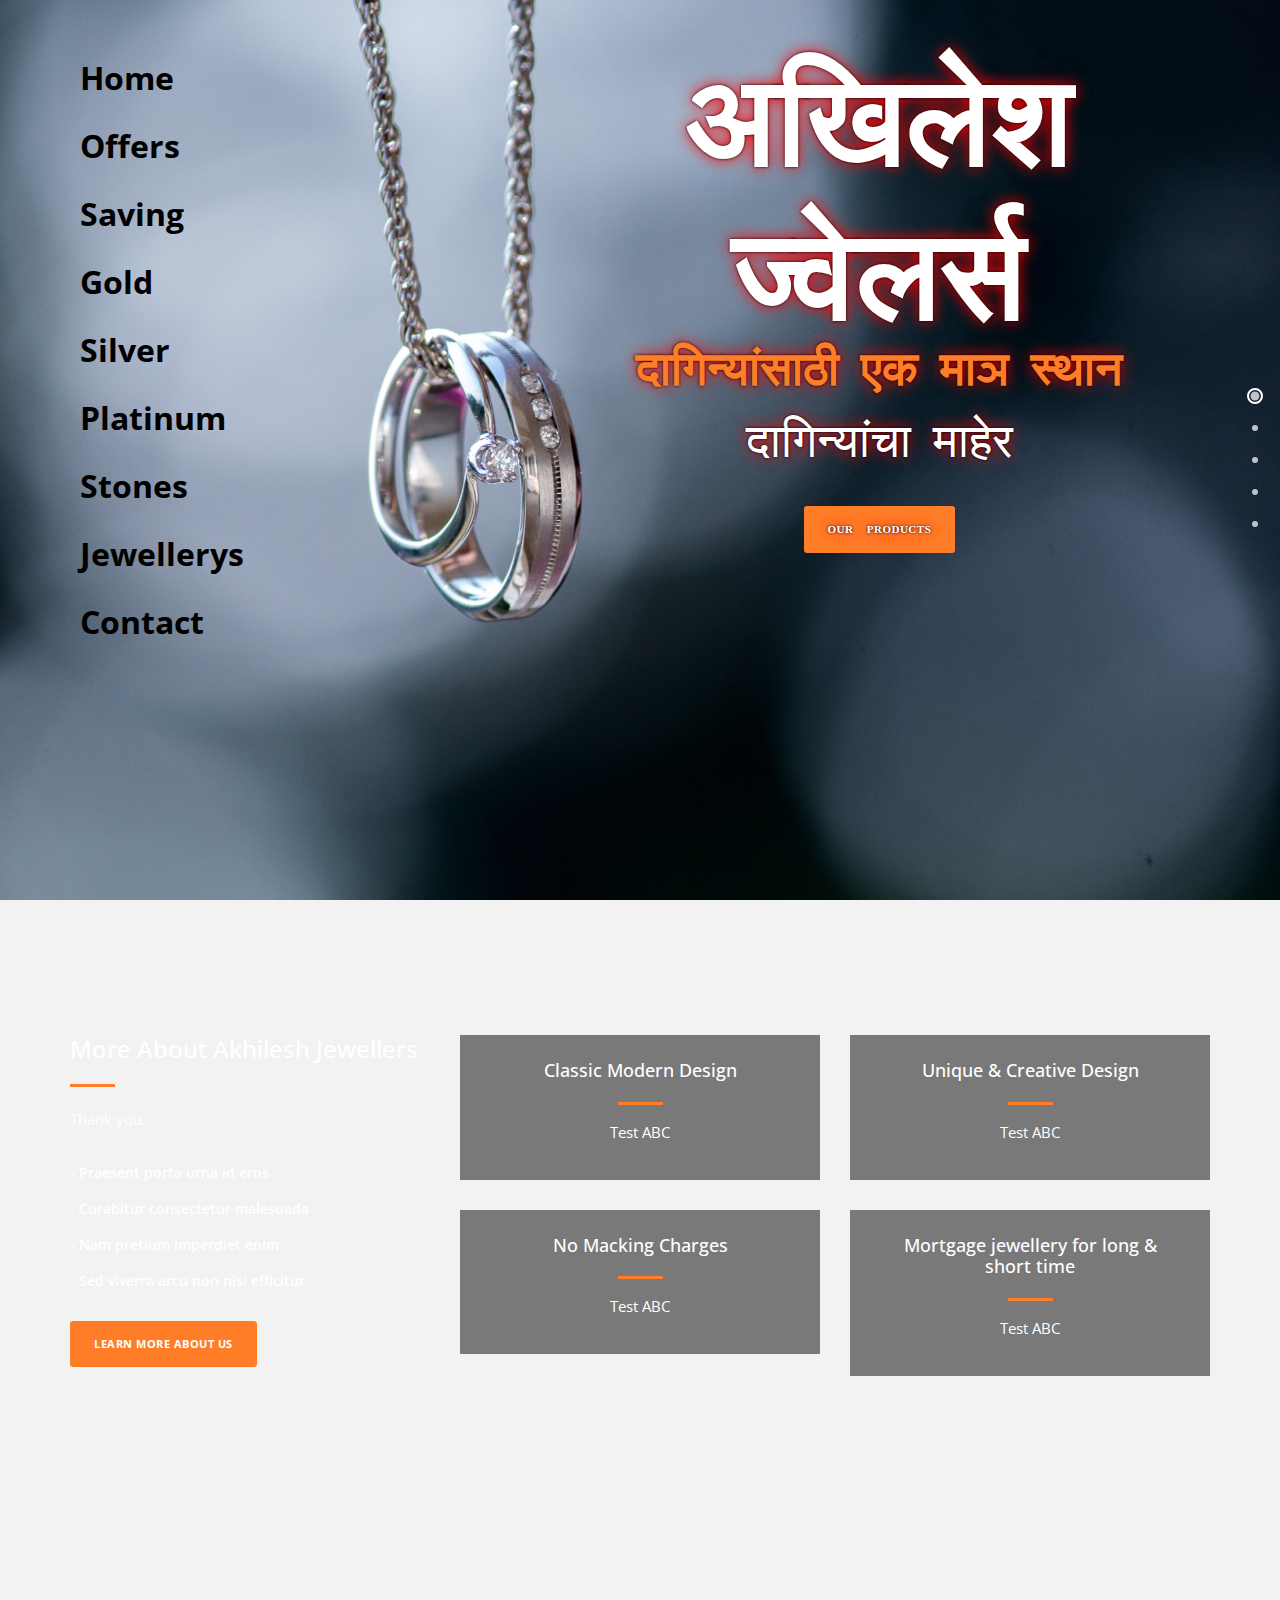
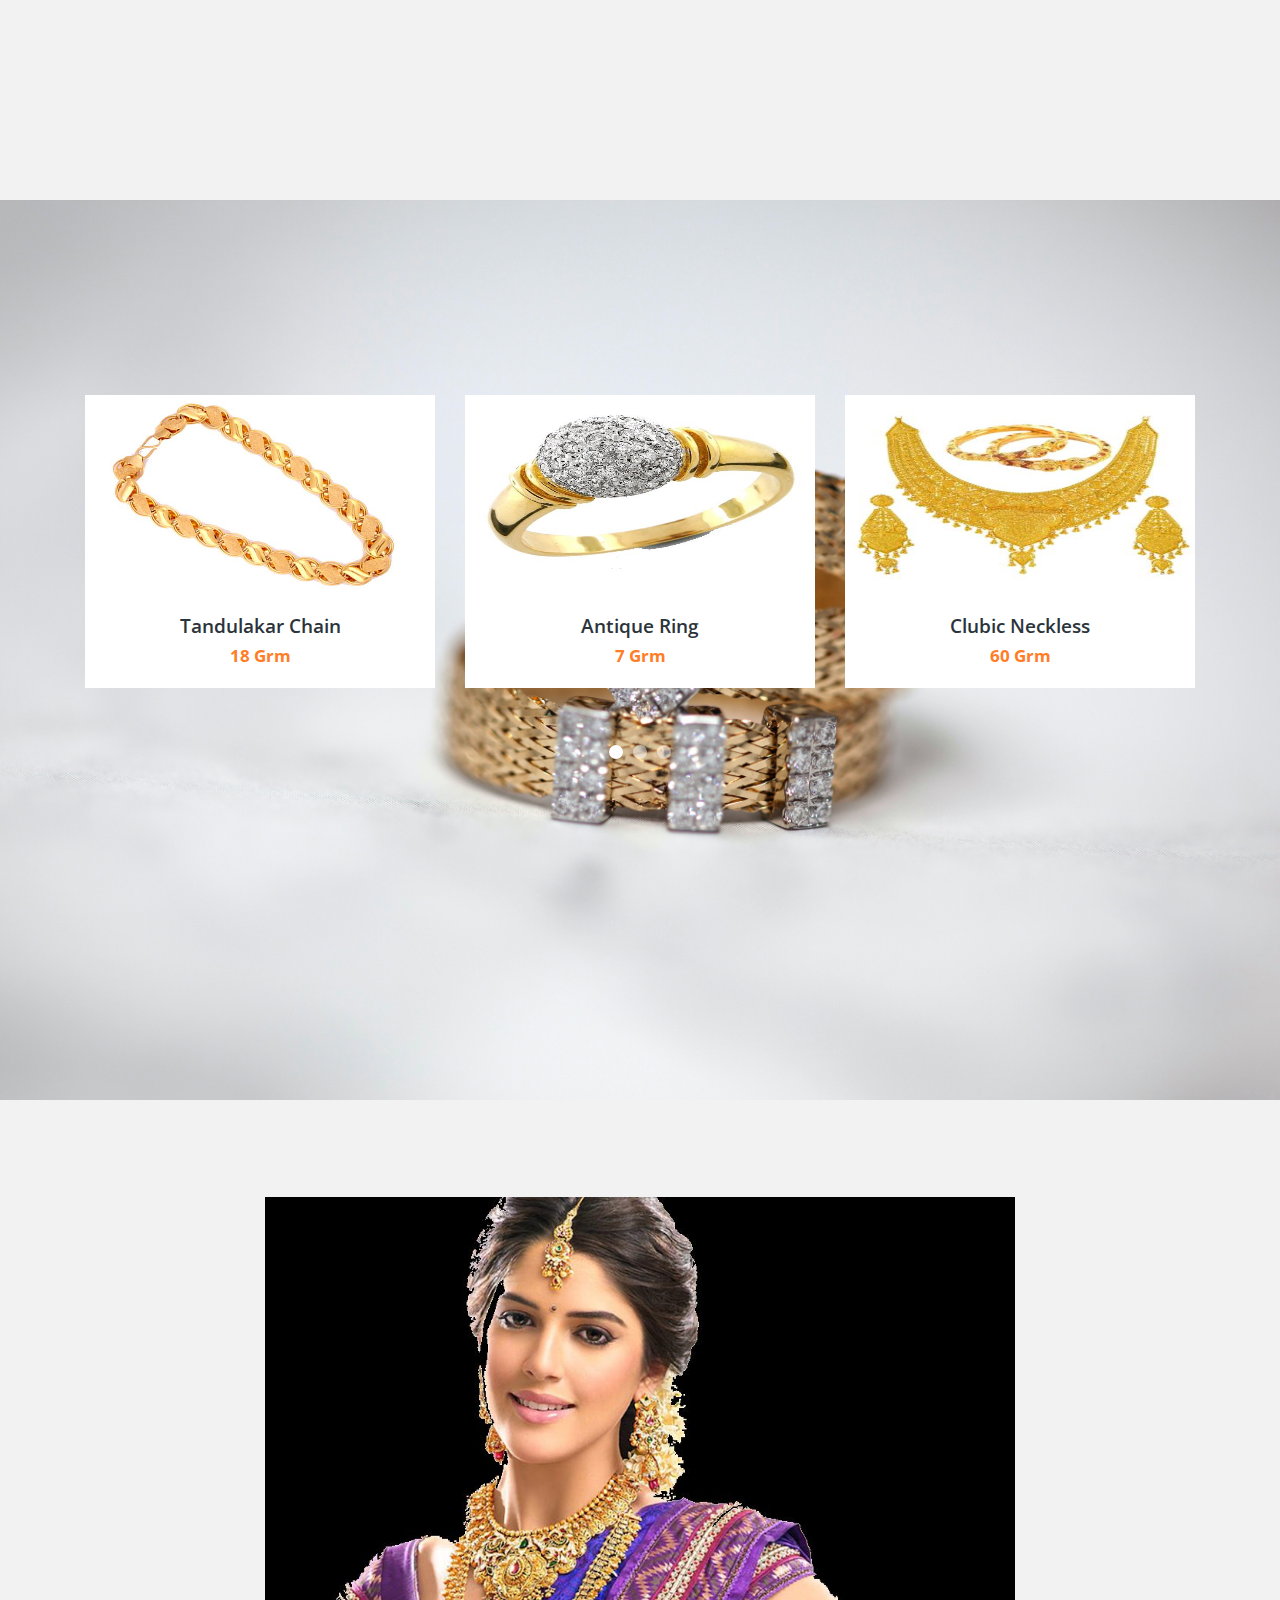
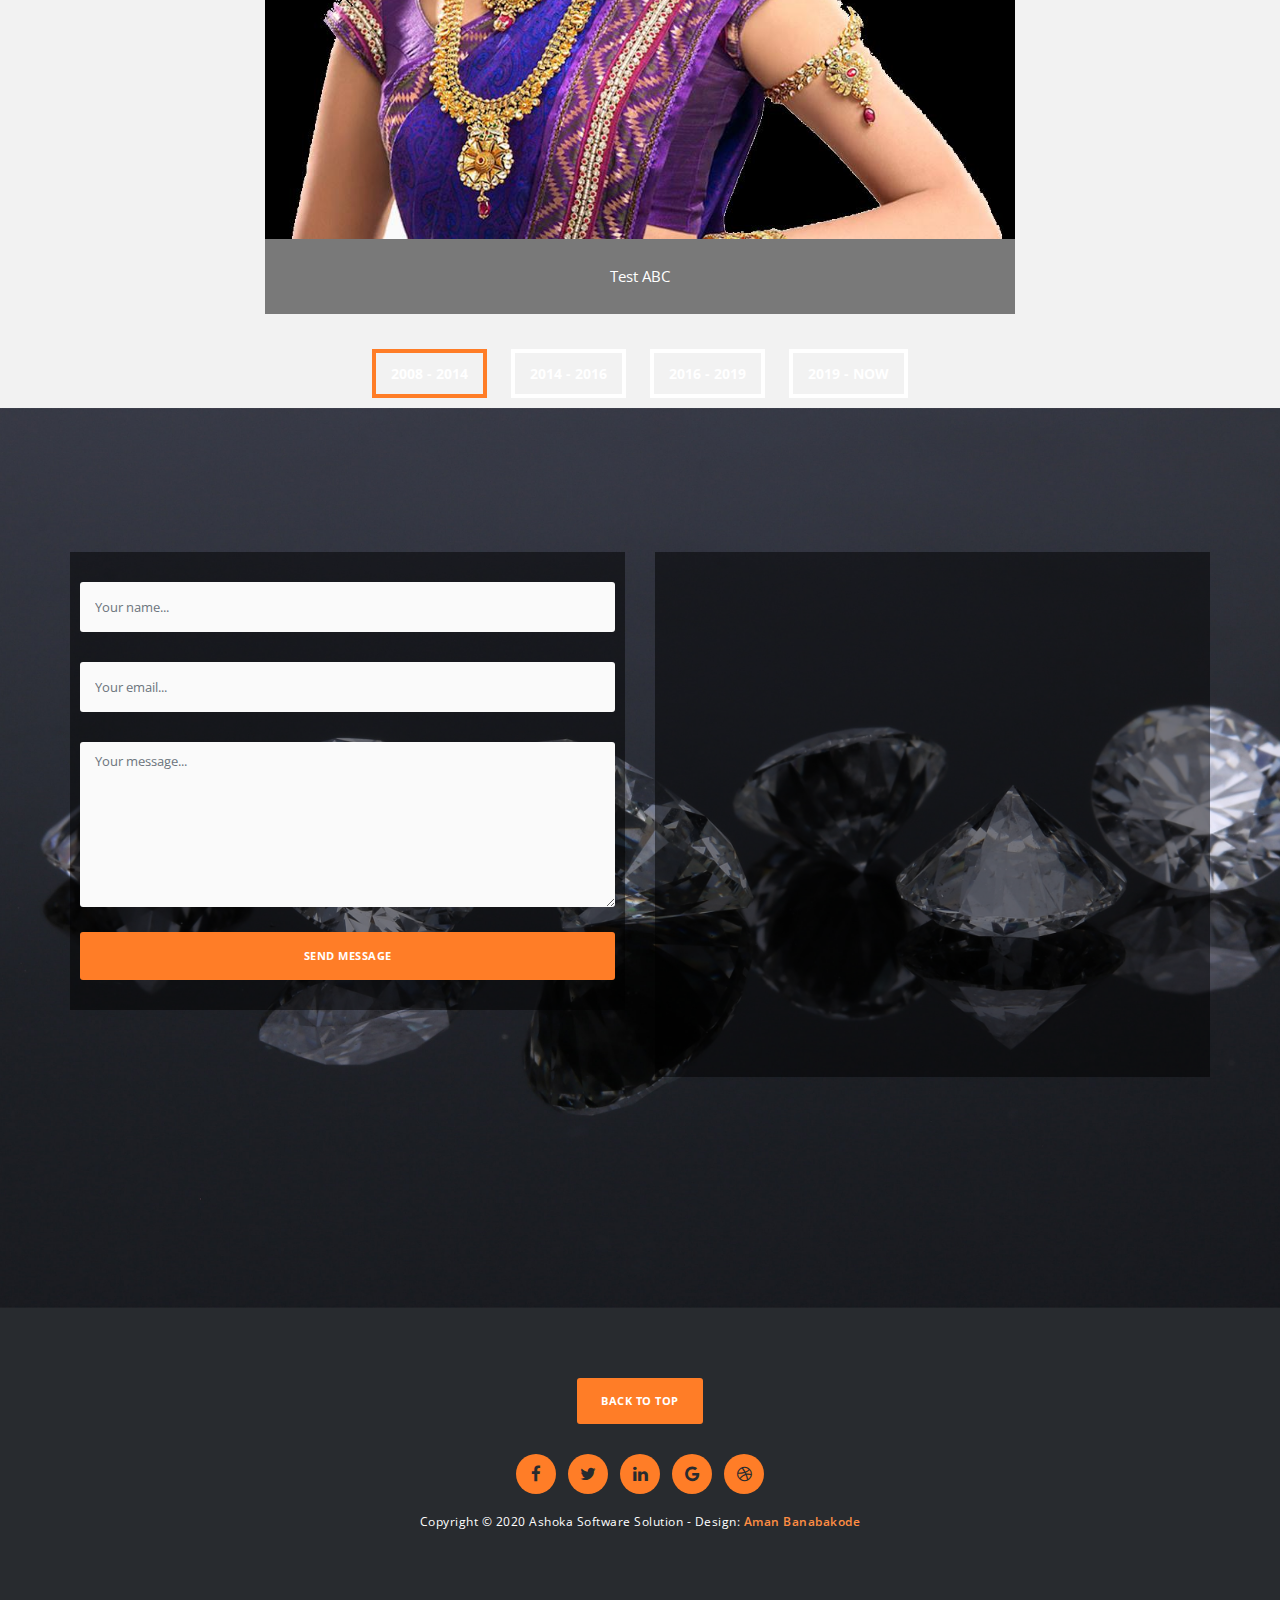
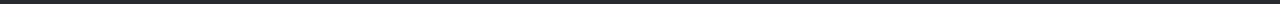
<file: index.html>
<!DOCTYPE html>
<html>
    <head>
        <meta charset="utf-8">
        <meta http-equiv="X-UA-Compatible" content="IE=edge,chrome=1">
        <title>Akhilesh Jewellers</title>
        <meta name="description" content="">
        <meta name="viewport" content="width=device-width, initial-scale=1">
        <link rel="apple-touch-icon" href="apple-touch-icon.png">
        <link rel="shortcut icon" href="img/web_Vea_icon.ico">

        <link rel="stylesheet" href="css/bootstrap.min.css">
        <link rel="stylesheet" href="css/fontAwesome.css">
        <link rel="stylesheet" href="css/hero-slider.css">
        <link rel="stylesheet" href="css/templatemo-main.css">
        <link rel="stylesheet" href="css/owl-carousel.css">

        <link href="https://fonts.googleapis.com/css?family=Open+Sans:300,400,600,700,800" rel="stylesheet">

        <script src="js/vendor/modernizr-2.8.3-respond-1.4.2.min.js"></script>
    </head>
<!--
Vanilla Template
https://templatemo.com/tm-526-vanilla
-->
<body>

    <div class="fixed-side-navbar">
        <ul class="nav flex-column">
            <li class="nav-item"><a class="nav-link" href="#home"><span>Intro</span></a></li>
            <li class="nav-item"><a class="nav-link" href="#services"><span>Services</span></a></li>
            <li class="nav-item"><a class="nav-link" href="#portfolio"><span>Portfolio</span></a></li>
            <li class="nav-item"><a class="nav-link" href="#our-story"><span>Our Story</span></a></li>
            <li class="nav-item"><a class="nav-link" href="#contact-us"><span>Contact Us</span></a></li>
        </ul>
    </div>

    <div class="parallax-content baner-content" id="home">
        <div class="container">
            <div class="first-content etext" >
                <h1>अखिलेश ज्वेलर्स</h1>
                <span><em>दागिन्यांसाठी एक माञ स्थान</em> दागिन्यांचा माहेर </span>
                <div class="primary-button">
                    <a href="#services">Our Products</a>
                </div>
            </div>
            <div class="vertical-menu" style="margin-top: -45%; margin-right: 1800%;">
                <bo class="active" href="#home">Home</bo>
                <bo href="#news">Offers</bo>
                <bo href="#contact">Saving</bo>
                <bo href="#about">Gold</bo>
                <bo href="#about">Silver</bo>
                <bo href="#about">Platinum</bo>
                <bo href="#about">Stones</bo>
                <bo href="#about">Jewellerys</bo>
                <bo href="#about">Contact</bo>
                </div> 



        </div>
    </div>






    <div class="service-content" id="services">
        <div class="container">
            <div class="row">
                <div class="col-md-4">
                    <div class="left-text">
                        <h4>More About Akhilesh Jewellers</h4>
                        <div class="line-dec"></div>
                        <p> Thank you.</p>
                        <ul>
                            <li>-  Praesent porta urna id eros</li>
                            <li>-  Curabitur consectetur malesuada</li>
                            <li>-  Nam pretium imperdiet enim</li>
                            <li>-  Sed viverra arcu non nisi efficitur</li>
                        </ul>
                        <div class="primary-button">
                            <a href="#portfolio">Learn More About Us</a>
                        </div>
                    </div>
                </div>
                <div class="col-md-8">
                    <div class="row">
                        <div class="col-md-6">
                            <div class="service-item">
                                <h4>Classic Modern Design</h4>
                                <div class="line-dec"></div>
                                <p>Test ABC</p>
                            </div>
                        </div>
                        <div class="col-md-6">
                            <div class="service-item">
                                <h4>Unique &amp; Creative Design</h4>
                                <div class="line-dec"></div>
                                <p>Test ABC</p>
                            </div>
                        </div>
                        <div class="col-md-6">
                            <div class="service-item">
                                <h4>No Macking Charges</h4>
                                <div class="line-dec"></div>
                                <p>Test ABC</p>
                            </div>
                        </div>
                        <div class="col-md-6">
                            <div class="service-item">
                                <h4>Mortgage jewellery for long &amp; short time</h4>
                                <div class="line-dec"></div>
                                <p> Test ABC </p>
                            </div>
                        </div>
                    </div>
                </div>                
            </div>
        </div>
    </div>

    
    <div class="parallax-content projects-content" id="portfolio">
        <div class="container">
            <div class="row">
                <div class="col-md-12">
                    <div id="owl-testimonials" class="owl-carousel owl-theme">
                        <div class="item">
                            <div class="testimonials-item">
                                <a href="img/1st-big-item.jpg" data-lightbox="image-1"><img src="img/1st-item.jpg" alt=""></a>
                                <div class="text-content">
                                    <h4>Tandulakar Chain</h4>
                                    <span>18 Grm</span>
                                </div>
                            </div>
                        </div>
                        <div class="item">
                            <div class="testimonials-item">
                                <a href="img/2nd-big-item.jpg" data-lightbox="image-1"><img src="img/2nd-item.jpg" alt=""></a>
                                <div class="text-content">
                                    <h4>Antique Ring</h4>
                                    <span>7 Grm</span>
                                </div>
                            </div>
                        </div>
                        <div class="item">
                            <div class="testimonials-item">
                                <a href="img/3rd-big-item.jpg" data-lightbox="image-1"><img src="img/3rd-item.jpg" alt=""></a>
                                <div class="text-content">
                                    <h4>Clubic Neckless</h4>
                                    <span>60 Grm</span>
                                </div>
                            </div>
                        </div>
                        <div class="item">
                            <div class="testimonials-item">
                                <a href="img/4th-big-item.jpg" data-lightbox="image-1"><img src="img/4th-item.jpg" alt=""></a>
                                <div class="text-content">
                                    <h4>Hand Kangan</h4>
                                    <span>80 Grm</span>
                                </div>
                            </div>
                        </div>
                        <div class="item">
                            <div class="testimonials-item">
                                <a href="img/5th-big-item.jpg" data-lightbox="image-1"><img src="img/5th-item.jpg" alt=""></a>
                                <div class="text-content">
                                    <h4>PC Neck brass</h4>
                                    <span>63 Grm</span>
                                </div>
                            </div>
                        </div>
                        <div class="item">
                            <div class="testimonials-item">
                                <a href="img/6th-big-item.jpg" data-lightbox="image-1"><img src="img/6th-item.jpg" alt=""></a>
                                <div class="text-content">
                                    <h4>Pretty Gold Chain</h4>
                                    <span>10 Grm</span>
                                </div>
                            </div>
                        </div>
                        <div class="item">
                            <div class="testimonials-item">
                                <a href="img/7th-big-item.jpg" data-lightbox="image-1"><img src="img/7th-item.jpg" alt=""></a>
                                <div class="text-content">
                                    <h4>Kohlapuri Neckless</h4>
                                    <span>60 Grm</span>
                                </div>
                            </div>
                        </div>
                        <div class="item">
                            <div class="testimonials-item">
                                <a href="img/8th-big-item.jpg" data-lightbox="image-1"><img src="img/8th-item.jpg" alt=""></a>
                                <div class="text-content">
                                    <h4>Heart Design Chain</h4>
                                    <span>18 Grm</span>
                                </div>
                            </div>
                        </div>
                    </div>
                </div>
            </div>
        </div>
    </div>


    <div class="tabs-content" id="our-story">
        <div class="container">
            <div class="row">
                <div class="col-md-8 mx-auto">
                    <div class="wrapper">
                    <section id="first-tab-group" class="tabgroup">
                      <div id="tab1">
                        <div><img src="img/1st-tab.jpg" alt=""></div>
                        <p>Test ABC</p>
                      </div>
                      <div id="tab2">
                        <img src="img/2nd-tab.jpg" alt="">
                        <p>Test ABC</p>
                      </div>
                      <div id="tab3">
                        <img src="img/3rd-tab.jpg" alt="">
                        <p>Test ABC</p>
                      </div>
                      <div id="tab4">
                        <img src="img/4th-tab.jpg" alt="">
                        <p>Test ABC</p>
                      </div>
                    </section>
                    <ul class="tabs clearfix" data-tabgroup="first-tab-group">
                      <li><a href="#tab1" class="active">2008 - 2014</a></li>
                      <li><a href="#tab2">2014 - 2016</a></li>
                      <li><a href="#tab3">2016 - 2019</a></li>
                      <li><a href="#tab4">2019 - Now</a></li>
                    </ul>
                    </div>
                </div>
            </div>
        </div>
    </div>


    <div class="parallax-content contact-content" id="contact-us">
        <div class="container">
            <div class="row">
                <div class="col-md-6">
                    <div class="contact-form ">
                        <div class="row">
                            <form id="contact" action="" method="post">
                                <div class="row">
                                    <div class="col-md-12">
                                      <fieldset>
                                        <input name="name" type="text" class="form-control" id="name" placeholder="Your name..." required="">
                                      </fieldset>
                                    </div>
                                    <div class="col-md-12">
                                      <fieldset>
                                        <input name="email" type="email" class="form-control" id="email" placeholder="Your email..." required="">
                                      </fieldset>
                                    </div>
                                    <div class="col-md-12">
                                      <fieldset>
                                        <textarea name="message" rows="6" class="form-control" id="message" placeholder="Your message..." required=""></textarea>
                                      </fieldset>
                                    </div>
                                    <div class="col-md-12">
                                      <fieldset>
                                        <button type="submit" id="form-submit" class="btn">Send Message</button>
                                      </fieldset>
                                    </div>
                                </div>
                            </form>
                        </div>
                    </div>
                </div>
                <div class="col-md-6">
                    <div class="map">
                    <!-- How to change your own map point
                           1. Go to Google Maps
                           2. Click on your location point
                           3. Click "Share" and choose "Embed map" tab
                           4. Copy only URL and paste it within the src="" field below
                    -->

                    
                      


                    <iframe src="https://www.google.com/maps/embed?pb=!1m18!1m12!1m3!1d3721.2331436357185!2d79.11056191535368!3d21.143118085936536!2m3!1f0!2f0!3f0!3m2!1i1024!2i768!4f13.1!3m3!1m2!1s0x3bd4c74ba8e3f2b3%3A0xf2916b138bb0a1fd!2sAkhilesh%20Jewellers!5e0!3m2!1sen!2sin!4v1602148386567!5m2!1sen!2sin" width="100%" height="460" frameborder="0" style="border:0;" allowfullscreen="" aria-hidden="false" tabindex="0"></iframe>
                    </div>
                </div>
            </div>
        </div>
    </div>

    <footer>
        <div class="container">
            <div class="row">
                <div class="col-md-12">
                    <div class="primary-button">
                        <a href="#home">Back To Top</a>
                    </div>
                    <ul>
                        <li><a href="#"><i class="fa fa-facebook"></i></a></li>
                        <li><a href="#"><i class="fa fa-twitter"></i></a></li>
                        <li><a href="#"><i class="fa fa-linkedin"></i></a></li>
                        <li><a href="#"><i class="fa fa-google"></i></a></li>
                        <li><a href="#"><i class="fa fa-dribbble"></i></a></li>
                    </ul>
                    <p>Copyright &copy; 2020 Ashoka Software Solution
            
            		- Design: <a rel="nofollow noopener" href="https://templatemo.com"><em>Aman Banabakode</em></a></p>
                </div>
            </div>
        </div>
    </footer>



    <script src="https://ajax.googleapis.com/ajax/libs/jquery/1.11.2/jquery.min.js"></script>
    <script>window.jQuery || document.write('<script src="js/vendor/jquery-1.11.2.min.js"><\/script>')</script>
    <script src="js/vendor/bootstrap.min.js"></script>
    <script src="js/plugins.js"></script>
    <script src="js/main.js"></script>
    <script>
        function openCity(cityName) {
            var i;
            var x = document.getElementsByClassName("city");
            for (i = 0; i < x.length; i++) {
               x[i].style.display = "none";  
            }
            document.getElementById(cityName).style.display = "block";  
        }
    </script>

    <script>
        $(document).ready(function(){
          // Add smooth scrolling to all links
          $(".fixed-side-navbar a, .primary-button a").on('click', function(event) {

            // Make sure this.hash has a value before overriding default behavior
            if (this.hash !== "") {
              // Prevent default anchor click behavior
              event.preventDefault();

              // Store hash
              var hash = this.hash;

              // Using jQuery's animate() method to add smooth page scroll
              // The optional number (800) specifies the number of milliseconds it takes to scroll to the specified area
              $('html, body').animate({
                scrollTop: $(hash).offset().top
              }, 800, function(){
           
                // Add hash (#) to URL when done scrolling (default click behavior)
                window.location.hash = hash;
              });
            } // End if
          });
        });
    </script>

</body>
</html>
</file>
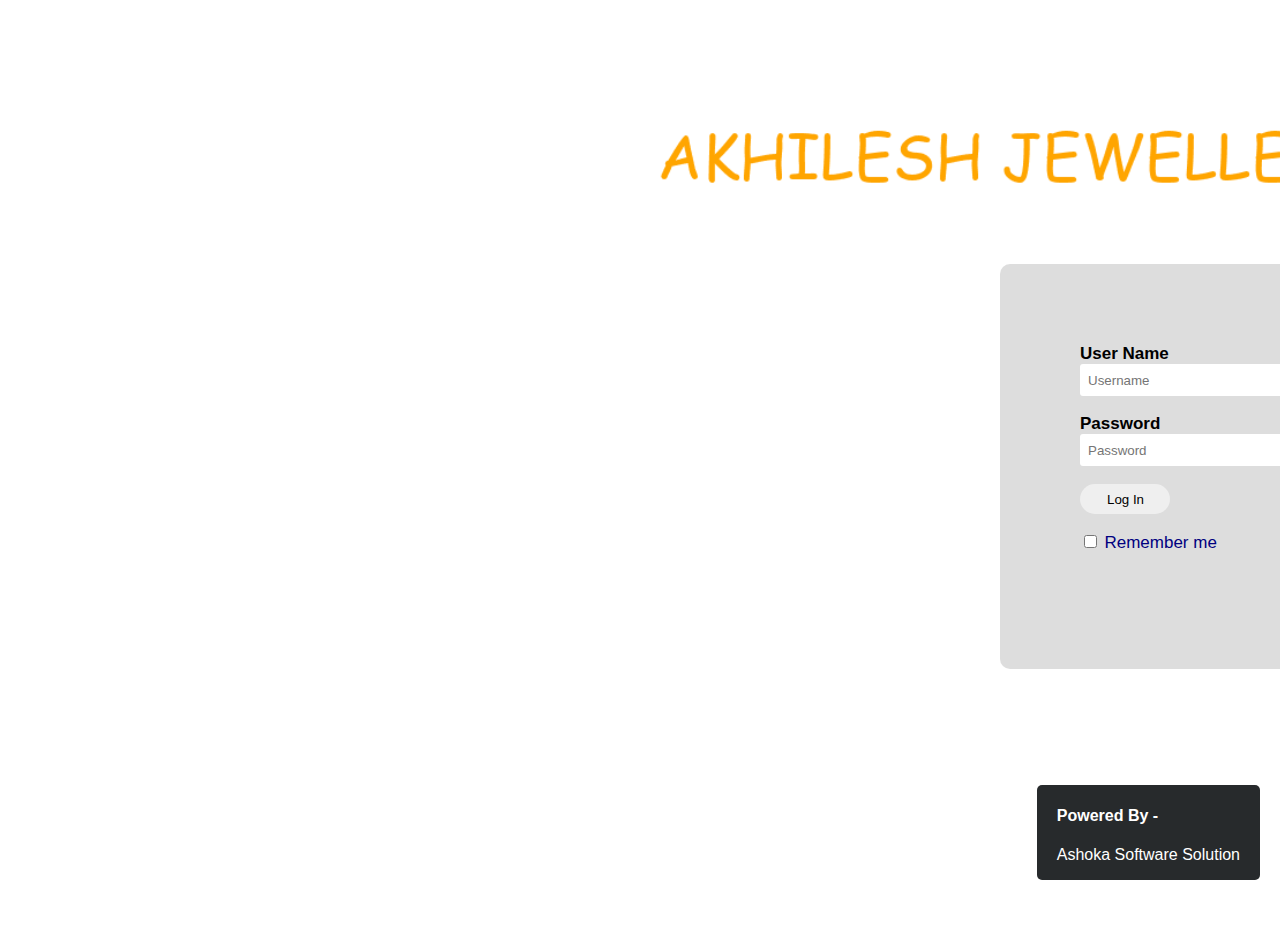
<file: Login page.html>
<!DOCTYPE html>    
<html>    
<head>    
    <title>Akhilesh Jewellers</title>    
    <!-- <link rel="stylesheet" type="text/css" href="css/style.css">     -->

    <link rel="stylesheet" href="https://fonts.googleapis.com/css?family=Tangerine">

    <style>

body  
{  
    margin: 0;
    padding: 0;
    background-image: url('https://images4.alphacoders.com/986/thumb-1920-986561.jpg');
    font-family: 'Arial';
    background-repeat: no-repeat;
    background-size: cover;
    width: 100%;
    height: 100vh;
}
.login{  
    max-width: 382px;
    overflow: hidden;
    margin: 126px auto 90px;
    padding: 80px;
    background: rgb(181 181 181 / 46%);
    border-radius: 10px;
    width: 100%;
    margin-left: 1000px;
          
}

.hero{
  height: 0%;
  width: 15;
  background-position: center;
  background-repeat: no-repeat;
  background-size: cover;
  position: top;;
}

h2{  
    text-align: center;  
    font-family: "Sofia";
    font-size: 38px;
    font-weight: 400;
    font-family: "sofia";
    color: #ffffff;  
    padding: 8px;
    word-spacing: 30px
}  
label{  
    color: #000000;  
    font-size: 17px;  
}  
#Uname{  
    width: 300px;  
    height: 30px;  
    border: none;  
    border-radius: 3px;  
    padding-left: 8px;  
}  
#Pass{  
    width: 300px;  
    height: 30px;  
    border: none;  
    border-radius: 3px;  
    padding-left: 8px;  
      
}  
#log{  
    width: 90px;  
    height: 30px;  
    border: none;  
    border-radius: 47px;  
    padding-left: 7px; 
    box-shadow: black;
    color: bblacklue;  
  
  
}  
span{  
    color: navy;  
    font-size: 17px;  
} 

a{  
    float: right;  
    background-color:none;  
}


h3 {
    text-align: center;  
    font-family: "Sofia";
    font-size: 38px;
    font-weight: 400;
    font-family: "sofia";
    color: #ffffff;  
    padding-left: 130px;
    word-spacing: 10px 
    
    }

.text-block {
  position: absolute;
  bottom: 20px;
  right: 20px;
  background-color:rgb(39, 42, 44);
  color: white;
  padding-left: 20px;
  padding-right: 20px;
  font-family: -apple-system, BlinkMacSystemFont, 'Segoe UI', Roboto, Oxygen, Ubuntu, Cantarell, 'Open Sans', 'Helvetica Neue', sans-serif;
  border-radius: 5px;
}

    </style>
</head>  


<body>    
    <h3> <b>Welcome To Exclusive Showroom</b></h3><br>  
    <!-- <h2>  <b>BALAJI  KIRANA</b></h2>   -->

    <img src="ba.png" class="hero" style="position:fixed; left:640px; top:80px; height:150px; width: 750px; border:none;">

    <div class="login">    
    <form id="login" method="get" action="login.php">    
        <label><b>User Name     
        </b>    
        </label>    
        <input type="text"  name="Uname" id="Uname" placeholder="Username">    
        <br><br>    
        <label><b>Password     
        </b>    
        </label>    
        <input type="Password"  name="Pass" id="Pass" placeholder="Password">    
        <br><br>    
        <input type="button" name="log" id="log" value="Log In">       
        <br><br>    
        <input type="checkbox" id="check">    
        <span>Remember me</span>    
        <br><br>    
        <a href="#">Forgot Password</a>    
    </form>  

    <div class="text-block">
        <h4>Powered By -</h4>
        <p>Ashoka Software Solution</p>
    </div>
</div>    
    <!-- <iframe width="360" height="230" src="https://www.youtube.com/embed/NhMr4PDx7f8" frameborder="0" allow="accelerometer; autoplay; clipboard-write; encrypted-media; gyroscope; picture-in-picture" allowfullscreen></iframe> -->
   
</body>    
</html>
</file>
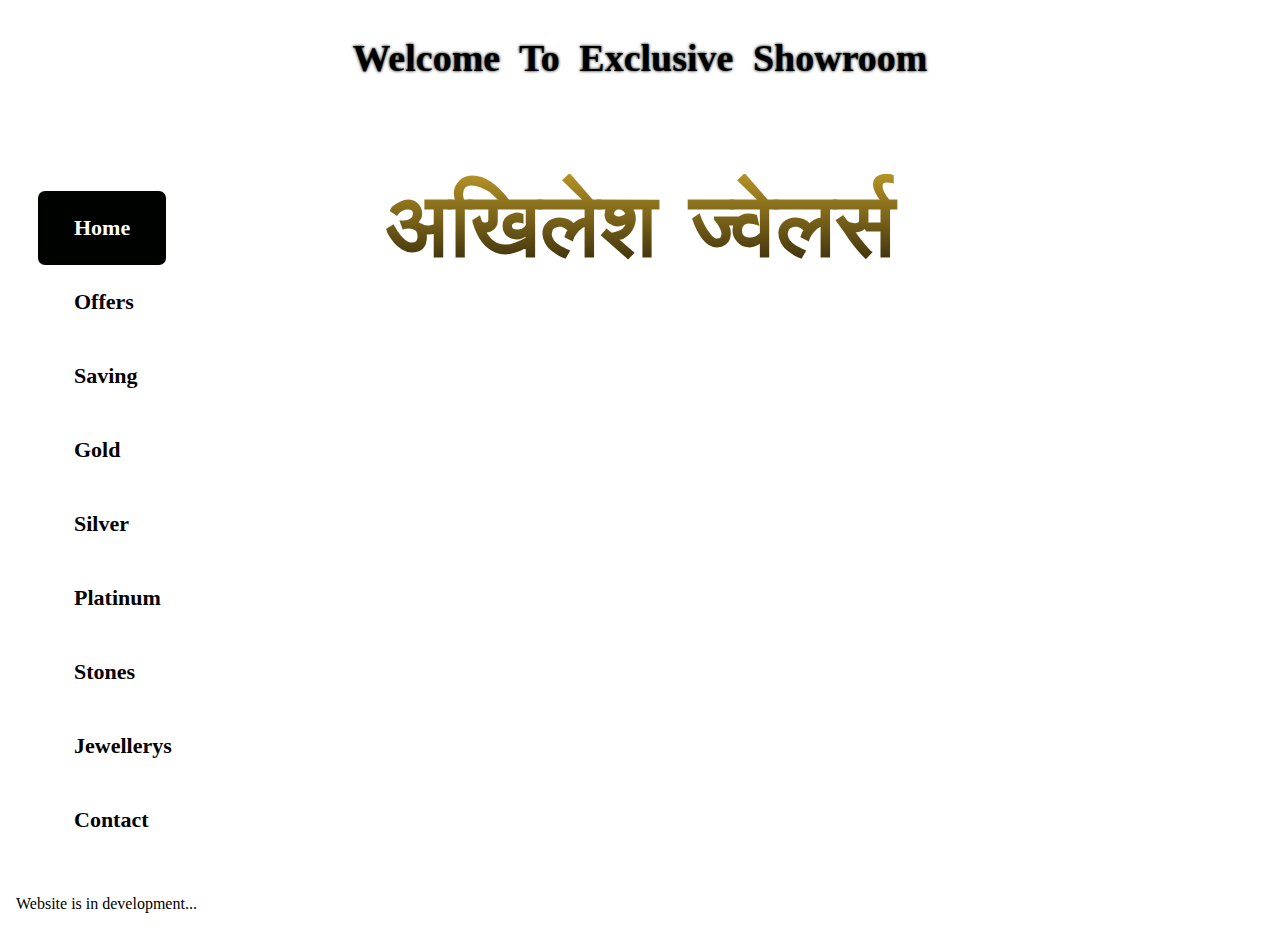
<file: Shop_page.html>
<!DOCTYPE html>    
<html>    
<head>    
    <title>Akhilesh Jewellers</title>    
    <!-- <link rel="stylesheet" type="text/css" href="css/style.css">     -->

    <link rel="stylesheet" href="https://fonts.googleapis.com/css?family=Tangerine">

    <style>

body  
{  
    margin: 0;
    padding: 0;
    background-image: url('https://media.gettyimages.com/photos/window-shopping-picture-id626411436?s=2048x2048');
    font-family: "Fondamento", cursive;
    background-repeat: no-repeat;
    background-size: cover;
    width: 100%;
    height: 100vh;
}
.login{  
    max-width: 382px;
    overflow: hidden;
    margin: 126px auto 90px;
    padding: 80px;
    background: rgb(181 181 181 / 46%);
    border-radius: 10px;
    width: 100%;
    margin-left: 1000px;
          
}


 
label{  
    color: #000000;  
    font-size: 17px;  
}  
  
#log{  
    width: 90px;  
    height: 30px;  
    border: none;  
    border-radius: 47px;  
    padding-left: 7px; 
    box-shadow: black;
    color: bblacklue; 
  
}  
span{  
    color: navy;  
    font-size: 17px;  
} 

a{  
    float: right;  
    background-color:none;  
}

.text-block {
  position: absolute;
  bottom: 20px;
  right: 20px;
  background-color:rgb(39, 42, 44);
  color: white;
  padding-left: 20px;
  padding-right: 20px;
  font-family: -apple-system, BlinkMacSystemFont, 'Segoe UI', Roboto, Oxygen, Ubuntu, Cantarell, 'Open Sans', 'Helvetica Neue', sans-serif;
  border-radius: 5px;
}


.topnav {
  margin-top: -17%;
  font-weight: bold;
  overflow: hidden;
  background-color:none;
  display: block;
  width: 100px;
  padding: 22px 38px;  
}

.topnav a {
  float: left;
  color: #050101;
  text-align: center;
  padding: 24px 36px;
  text-decoration: none;
  font-size: 22px;
  border-radius: 7px;
}

.topnav a:hover {
  background-color: #ddd;
  color: black;

}

.topnav a.active {
  background-color: #000200;
  color: white;
}

h2{  
    text-align: center;  
    font-family: "Sofia";
    font-size: 38px;
    font-weight: 400;
    text-shadow: 0 0 3px #000000, 0 0 5px #e6e6e6;
    /* color: #a5f505;   */
    padding: 4px;
    word-spacing: 10px
} 

h3 {
    text-align: center;  
    font-family: "Sofia";
    font-size: 90px;
   
    font-weight: 400;
    font-family: "sofia";
    /* color: #d4af37; 
    border-color: #000000;  */
    word-spacing: 10px; 
    }

.textlir {
	text-transform: uppercase;
	background: linear-gradient(to top, #282008 0%, #b59326 100%);
    transition: width 2s;
	-webkit-background-clip: text;
	-webkit-text-fill-color: transparent;
	/* font: { size: 20vw; family: $font} */
    }


    </style>
</head>  


<body>    
    <h2> <b>Welcome To Exclusive Showroom</b></h2>
    <h3 class="textlir"> <b>अखिलेश ज्वेलर्स</b></h3><br> 
        
            <div class="topnav">
                <a class="active" href="#home">Home</a>
                <a href="#news">Offers</a>
                <a href="#contact">Saving</a>
                <a href="#about">Gold</a>
                <a href="#about">Silver</a>
                <a href="#about">Platinum</a>
                <a href="#about">Stones</a>
                <a href="#about">Jewellerys</a>
                <a href="#about">Contact</a>
            </div>
              
            <div style="padding-left:16px">
            <p>Website is in development...</p>
              </div>
              
      
</body>    
</html>
</file>
<file: css/hero-slider.css>
/* -------------------------------- 

Primary style

-------------------------------- */
*, *::after, *::before {
  -webkit-box-sizing: border-box;
  -moz-box-sizing: border-box;
  box-sizing: border-box;
}

html {
  font-size: 62.5%;
}

body {
  font-family: "Open Sans", sans-serif;
  color: #2c343b;
  background-color: #f2f2f2;
}

a {
  color: #d44457;
  text-decoration: none;
}

img {
  max-width: 100%;
}

/* -------------------------------- 

Main Components 

-------------------------------- */
.cd-header {
  position: absolute;
  z-index: 2;
  top: 0;
  left: 0;
  width: 100%;
  height: 50px;
  background-color: #21272c;
  -webkit-font-smoothing: antialiased;
  -moz-osx-font-smoothing: grayscale;
}
@media only screen and (min-width: 768px) {
  .cd-header {
    height: 70px;
    background-color: transparent;
  }
}

#cd-logo {
  float: left;
  margin: 13px 0 0 5%;
}
#cd-logo img {
  display: block;
}
@media only screen and (min-width: 768px) {
  #cd-logo {
    margin: 23px 0 0 5%;
  }
}

.cd-primary-nav {
  /* mobile first - navigation hidden by default, triggered by tap/click on navigation icon */
  float: right;
  margin-right: 5%;
  width: 44px;
  height: 100%;
}
.cd-primary-nav ul {
  position: absolute;
  top: 0;
  left: 0;
  width: 100%;
  -webkit-transform: translateY(-100%);
  -moz-transform: translateY(-100%);
  -ms-transform: translateY(-100%);
  -o-transform: translateY(-100%);
  transform: translateY(-100%);
}
.cd-primary-nav ul.is-visible {
  box-shadow: 0 3px 8px rgba(0, 0, 0, 0.2);
  -webkit-transform: translateY(50px);
  -moz-transform: translateY(50px);
  -ms-transform: translateY(50px);
  -o-transform: translateY(50px);
  transform: translateY(50px);
}
.cd-primary-nav a {
  display: block;
  height: 50px;
  line-height: 50px;
  padding-left: 5%;
  background: #21272c;
  border-top: 1px solid #333c44;
  color: #ffffff;
}
@media only screen and (min-width: 768px) {
  .cd-primary-nav {
    /* reset navigation values */
    width: auto;
    height: auto;
    background: none;
  }
  .cd-primary-nav ul {
    position: static;
    width: auto;
    -webkit-transform: translateY(0);
    -moz-transform: translateY(0);
    -ms-transform: translateY(0);
    -o-transform: translateY(0);
    transform: translateY(0);
    line-height: 70px;
  }
  .cd-primary-nav ul.is-visible {
    -webkit-transform: translateY(0);
    -moz-transform: translateY(0);
    -ms-transform: translateY(0);
    -o-transform: translateY(0);
    transform: translateY(0);
  }
  .cd-primary-nav li {
    display: inline-block;
    margin-left: 1em;
  }
  .cd-primary-nav a {
    display: inline-block;
    height: auto;
    font-weight: 600;
    line-height: normal;
    background: transparent;
    padding: .6em 1em;
    border-top: none;
  }
}

/* -------------------------------- 

Slider

-------------------------------- */
.cd-hero {
  position: relative;
  -webkit-font-smoothing: antialiased;
  -moz-osx-font-smoothing: grayscale;
}

.cd-hero-slider {
  position: relative;
  height: 360px;
  overflow: hidden;
}
.cd-hero-slider li {
  position: absolute;
  top: 0;
  left: 0;
  width: 100%;
  height: 100%;
  -webkit-transform: translateX(100%);
  -moz-transform: translateX(100%);
  -ms-transform: translateX(100%);
  -o-transform: translateX(100%);
  transform: translateX(100%);
}
.cd-hero-slider li.selected {
  /* this is the visible slide */
  position: relative;
  -webkit-transform: translateX(0);
  -moz-transform: translateX(0);
  -ms-transform: translateX(0);
  -o-transform: translateX(0);
  transform: translateX(0);
}
.cd-hero-slider li.move-left {
  /* slide hidden on the left */
  -webkit-transform: translateX(-100%);
  -moz-transform: translateX(-100%);
  -ms-transform: translateX(-100%);
  -o-transform: translateX(-100%);
  transform: translateX(-100%);
}
.cd-hero-slider li.is-moving, .cd-hero-slider li.selected {
  /* the is-moving class is assigned to the slide which is moving outside the viewport */
  -webkit-transition: -webkit-transform 0.5s;
  -moz-transition: -moz-transform 0.5s;
  transition: transform 0.5s;
}
@media only screen and (min-width: 768px) {
  .cd-hero-slider {
    height: 500px;
  }
}
@media only screen and (min-width: 1170px) {
  .cd-hero-slider {
    height: 680px;
  }
}

/* -------------------------------- 

Single slide style

-------------------------------- */
.cd-hero-slider li {
  background-position: center center;
  background-size: cover;
  background-repeat: no-repeat;
}
.cd-hero-slider li:first-of-type {
  background-image: url(../img/slide_01.jpg);
}
.cd-hero-slider li:nth-of-type(2) {
  background-image: url(../img/slide_02.jpg);
}
.cd-hero-slider li:nth-of-type(3) {
  background-image: url(../img/slide_03.jpg);
}
.cd-hero-slider .cd-full-width,
.cd-hero-slider .cd-half-width {
  position: absolute;
  width: 100%;
  height: 100%;
  z-index: 1;
  left: 0;
  top: 0;
  /* this padding is used to align the text */
  padding-top: 80px;
  text-align: center;
  /* Force Hardware Acceleration in WebKit */
  -webkit-backface-visibility: hidden;
  backface-visibility: hidden;
  -webkit-transform: translateZ(0);
  -moz-transform: translateZ(0);
  -ms-transform: translateZ(0);
  -o-transform: translateZ(0);
  transform: translateZ(0);
}
.cd-hero-slider .cd-img-container {
  /* hide image on mobile device */
  display: none;
}
.cd-hero-slider .cd-img-container img {
  position: absolute;
  left: 50%;
  top: 50%;
  bottom: auto;
  right: auto;
  -webkit-transform: translateX(-50%) translateY(-50%);
  -moz-transform: translateX(-50%) translateY(-50%);
  -ms-transform: translateX(-50%) translateY(-50%);
  -o-transform: translateX(-50%) translateY(-50%);
  transform: translateX(-50%) translateY(-50%);
}
.cd-hero-slider .cd-bg-video-wrapper {
  /* hide video on mobile device */
  display: none;
  position: absolute;
  top: 0;
  left: 0;
  width: 100%;
  height: 100%;
  overflow: hidden;
}
.cd-hero-slider .cd-bg-video-wrapper video {
  /* you won't see this element in the html, but it will be injected using js */
  display: block;
  min-height: 100%;
  min-width: 100%;
  max-width: none;
  height: auto;
  width: auto;
  position: absolute;
  left: 50%;
  top: 50%;
  bottom: auto;
  right: auto;
  -webkit-transform: translateX(-50%) translateY(-50%);
  -moz-transform: translateX(-50%) translateY(-50%);
  -ms-transform: translateX(-50%) translateY(-50%);
  -o-transform: translateX(-50%) translateY(-50%);
  transform: translateX(-50%) translateY(-50%);
}
.cd-hero-slider h2, .cd-hero-slider p {
  text-shadow: 0 1px 3px rgba(0, 0, 0, 0.1);
  line-height: 1.2;
  margin: 0 auto 14px;
  color: #ffffff;
  width: 90%;
  max-width: 400px;
}
.cd-hero-slider h2 {
  font-size: 2.4rem;
}
.cd-hero-slider p {
  font-size: 1.4rem;
  line-height: 1.4;
}
.cd-hero-slider .cd-btn {
  display: inline-block;
  padding: 1.2em 1.4em;
  margin-top: .8em;
  background-color: rgba(212, 68, 87, 0.9);
  font-size: 1.3rem;
  font-weight: 700;
  letter-spacing: 1px;
  color: #ffffff;
  text-transform: uppercase;
  box-shadow: 0 3px 6px rgba(0, 0, 0, 0.1);
  -webkit-transition: background-color 0.2s;
  -moz-transition: background-color 0.2s;
  transition: background-color 0.2s;
}
.cd-hero-slider .cd-btn.secondary {
  background-color: rgba(22, 26, 30, 0.8);
}
.cd-hero-slider .cd-btn:nth-of-type(2) {
  margin-left: 1em;
}
.no-touch .cd-hero-slider .cd-btn:hover {
  background-color: #d44457;
}
.no-touch .cd-hero-slider .cd-btn.secondary:hover {
  background-color: #161a1e;
}
@media only screen and (min-width: 768px) {
  .cd-hero-slider .cd-full-width,
  .cd-hero-slider .cd-half-width {
    padding-top: 150px;
  }
  .cd-hero-slider .cd-bg-video-wrapper {
    display: block;
  }
  .cd-hero-slider .cd-half-width {
    width: 45%;
  }
  .cd-hero-slider .cd-half-width:first-of-type {
    left: 5%;
  }
  .cd-hero-slider .cd-half-width:nth-of-type(2) {
    right: 5%;
    left: auto;
  }
  .cd-hero-slider .cd-img-container {
    display: block;
  }
  .cd-hero-slider h2, .cd-hero-slider p {
    max-width: 520px;
  }
  .cd-hero-slider h2 {
    font-size: 2.4em;
    font-weight: 300;
  }
  .cd-hero-slider .cd-btn {
    font-size: 1.4rem;
  }
}
@media only screen and (min-width: 1170px) {
  .cd-hero-slider .cd-full-width,
  .cd-hero-slider .cd-half-width {
    padding-top: 250px;
  }
  .cd-hero-slider h2, .cd-hero-slider p {
    margin-bottom: 20px;
  }
  .cd-hero-slider h2 {
    font-size: 3.2em;
  }
  .cd-hero-slider p {
    font-size: 1.6rem;
  }
}

/* -------------------------------- 

Single slide animation

-------------------------------- */
@media only screen and (min-width: 768px) {
  .cd-hero-slider .cd-half-width {
    opacity: 0;
    -webkit-transform: translateX(40px);
    -moz-transform: translateX(40px);
    -ms-transform: translateX(40px);
    -o-transform: translateX(40px);
    transform: translateX(40px);
  }
  .cd-hero-slider .move-left .cd-half-width {
    -webkit-transform: translateX(-40px);
    -moz-transform: translateX(-40px);
    -ms-transform: translateX(-40px);
    -o-transform: translateX(-40px);
    transform: translateX(-40px);
  }
  .cd-hero-slider .selected .cd-half-width {
    /* this is the visible slide */
    opacity: 1;
    -webkit-transform: translateX(0);
    -moz-transform: translateX(0);
    -ms-transform: translateX(0);
    -o-transform: translateX(0);
    transform: translateX(0);
  }
  .cd-hero-slider .is-moving .cd-half-width {
    /* this is the slide moving outside the viewport 
    wait for the end of the transition on the <li> parent before set opacity to 0 and translate to 40px/-40px */
    -webkit-transition: opacity 0s 0.5s, -webkit-transform 0s 0.5s;
    -moz-transition: opacity 0s 0.5s, -moz-transform 0s 0.5s;
    transition: opacity 0s 0.5s, transform 0s 0.5s;
  }
  .cd-hero-slider li.selected.from-left .cd-half-width:nth-of-type(2),
  .cd-hero-slider li.selected.from-right .cd-half-width:first-of-type {
    /* this is the selected slide - different animation if it's entering from left or right */
    -webkit-transition: opacity 0.4s 0.2s, -webkit-transform 0.5s 0.2s;
    -moz-transition: opacity 0.4s 0.2s, -moz-transform 0.5s 0.2s;
    transition: opacity 0.4s 0.2s, transform 0.5s 0.2s;
  }
  .cd-hero-slider li.selected.from-left .cd-half-width:first-of-type,
  .cd-hero-slider li.selected.from-right .cd-half-width:nth-of-type(2) {
    /* this is the selected slide - different animation if it's entering from left or right */
    -webkit-transition: opacity 0.4s 0.4s, -webkit-transform 0.5s 0.4s;
    -moz-transition: opacity 0.4s 0.4s, -moz-transform 0.5s 0.4s;
    transition: opacity 0.4s 0.4s, transform 0.5s 0.4s;
  }
  .cd-hero-slider .cd-full-width h2,
  .cd-hero-slider .cd-full-width p,
  .cd-hero-slider .cd-full-width .cd-btn {
    opacity: 0;
    -webkit-transform: translateX(100px);
    -moz-transform: translateX(100px);
    -ms-transform: translateX(100px);
    -o-transform: translateX(100px);
    transform: translateX(100px);
  }
  .cd-hero-slider .move-left .cd-full-width h2,
  .cd-hero-slider .move-left .cd-full-width p,
  .cd-hero-slider .move-left .cd-full-width .cd-btn {
    opacity: 0;
    -webkit-transform: translateX(-100px);
    -moz-transform: translateX(-100px);
    -ms-transform: translateX(-100px);
    -o-transform: translateX(-100px);
    transform: translateX(-100px);
  }
  .cd-hero-slider .selected .cd-full-width h2,
  .cd-hero-slider .selected .cd-full-width p,
  .cd-hero-slider .selected .cd-full-width .cd-btn {
    /* this is the visible slide */
    opacity: 1;
    -webkit-transform: translateX(0);
    -moz-transform: translateX(0);
    -ms-transform: translateX(0);
    -o-transform: translateX(0);
    transform: translateX(0);
  }
  .cd-hero-slider li.is-moving .cd-full-width h2,
  .cd-hero-slider li.is-moving .cd-full-width p,
  .cd-hero-slider li.is-moving .cd-full-width .cd-btn {
    /* this is the slide moving outside the viewport 
    wait for the end of the transition on the li parent before set opacity to 0 and translate to 100px/-100px */
    -webkit-transition: opacity 0s 0.5s, -webkit-transform 0s 0.5s;
    -moz-transition: opacity 0s 0.5s, -moz-transform 0s 0.5s;
    transition: opacity 0s 0.5s, transform 0s 0.5s;
  }
  .cd-hero-slider li.selected h2 {
    -webkit-transition: opacity 0.4s 0.2s, -webkit-transform 0.5s 0.2s;
    -moz-transition: opacity 0.4s 0.2s, -moz-transform 0.5s 0.2s;
    transition: opacity 0.4s 0.2s, transform 0.5s 0.2s;
  }
  .cd-hero-slider li.selected p {
    -webkit-transition: opacity 0.4s 0.3s, -webkit-transform 0.5s 0.3s;
    -moz-transition: opacity 0.4s 0.3s, -moz-transform 0.5s 0.3s;
    transition: opacity 0.4s 0.3s, transform 0.5s 0.3s;
  }
  .cd-hero-slider li.selected .cd-btn {
    -webkit-transition: opacity 0.4s 0.4s, -webkit-transform 0.5s 0.4s, background-color 0.2s 0s;
    -moz-transition: opacity 0.4s 0.4s, -moz-transform 0.5s 0.4s, background-color 0.2s 0s;
    transition: opacity 0.4s 0.4s, transform 0.5s 0.4s, background-color 0.2s 0s;
  }
}
/* -------------------------------- 

Slider navigation

-------------------------------- */
.cd-slider-nav {
  display: none;
  position: absolute;
  width: 100%;
  bottom: 0;
  z-index: 2;
  text-align: center;
  height: 55px;
  background-color: rgba(0, 1, 1, 0.5);
}
.cd-slider-nav nav, .cd-slider-nav ul, .cd-slider-nav li, .cd-slider-nav a {
  height: 100%;
}
.cd-slider-nav nav {
  display: inline-block;
  position: relative;
}
.cd-slider-nav .cd-marker {
  position: absolute;
  bottom: 0;
  left: 0;
  width: 60px;
  height: 100%;
  color: #d44457;
  background-color: #ffffff;
  box-shadow: inset 0 2px 0 currentColor;
  -webkit-transition: -webkit-transform 0.2s, box-shadow 0.2s;
  -moz-transition: -moz-transform 0.2s, box-shadow 0.2s;
  transition: transform 0.2s, box-shadow 0.2s;
}
.cd-slider-nav .cd-marker.item-2 {
  -webkit-transform: translateX(100%);
  -moz-transform: translateX(100%);
  -ms-transform: translateX(100%);
  -o-transform: translateX(100%);
  transform: translateX(100%);
}
.cd-slider-nav .cd-marker.item-3 {
  -webkit-transform: translateX(200%);
  -moz-transform: translateX(200%);
  -ms-transform: translateX(200%);
  -o-transform: translateX(200%);
  transform: translateX(200%);
}
.cd-slider-nav .cd-marker.item-4 {
  -webkit-transform: translateX(300%);
  -moz-transform: translateX(300%);
  -ms-transform: translateX(300%);
  -o-transform: translateX(300%);
  transform: translateX(300%);
}
.cd-slider-nav .cd-marker.item-5 {
  -webkit-transform: translateX(400%);
  -moz-transform: translateX(400%);
  -ms-transform: translateX(400%);
  -o-transform: translateX(400%);
  transform: translateX(400%);
}
.cd-slider-nav ul::after {
  clear: both;
  content: "";
  display: table;
}
.cd-slider-nav li {
  display: inline-block;
  width: 60px;
  float: left;
}
.cd-slider-nav li.selected a {
  color: #2c343b;
}
.no-touch .cd-slider-nav li.selected a:hover {
  background-color: transparent;
}
.cd-slider-nav a {
  display: block;
  position: relative;
  padding-top: 35px;
  font-size: 1rem;
  font-weight: 700;
  color: #a8b4be;
  -webkit-transition: background-color 0.2s;
  -moz-transition: background-color 0.2s;
  transition: background-color 0.2s;
}
.cd-slider-nav a::before {
  content: '';
  position: absolute;
  width: 24px;
  height: 24px;
  top: 8px;
  left: 50%;
  right: auto;
  -webkit-transform: translateX(-50%);
  -moz-transform: translateX(-50%);
  -ms-transform: translateX(-50%);
  -o-transform: translateX(-50%);
  transform: translateX(-50%);
}
.no-touch .cd-slider-nav a:hover {
  background-color: rgba(0, 1, 1, 0.5);
}
.cd-slider-nav li:first-of-type a::before {
  background-position: 0 0;
}
.cd-slider-nav li.selected:first-of-type a::before {
  background-position: 0 -24px;
}
.cd-slider-nav li:nth-of-type(2) a::before {
  background-position: -24px 0;
}
.cd-slider-nav li.selected:nth-of-type(2) a::before {
  background-position: -24px -24px;
}
.cd-slider-nav li:nth-of-type(3) a::before {
  background-position: -48px 0;
}
.cd-slider-nav li.selected:nth-of-type(3) a::before {
  background-position: -48px -24px;
}
.cd-slider-nav li:nth-of-type(4) a::before {
  background-position: -72px 0;
}
.cd-slider-nav li.selected:nth-of-type(4) a::before {
  background-position: -72px -24px;
}
.cd-slider-nav li:nth-of-type(5) a::before {
  background-position: -96px 0;
}
.cd-slider-nav li.selected:nth-of-type(5) a::before {
  background-position: -96px -24px;
}
@media only screen and (min-width: 768px) {
  .cd-slider-nav {
    height: 80px;
  }
  .cd-slider-nav .cd-marker,
  .cd-slider-nav li {
    width: 95px;
  }
  .cd-slider-nav a {
    padding-top: 48px;
    font-size: 1.1rem;
    text-transform: uppercase;
  }
  .cd-slider-nav a::before {
    top: 18px;
  }
}

/* -------------------------------- 

Main content

-------------------------------- */
.cd-main-content {
  width: 90%;
  max-width: 768px;
  margin: 0 auto;
  padding: 2em 0;
}
.cd-main-content p {
  font-size: 1.4rem;
  line-height: 1.8;
  color: #999999;
  margin: 2em 0;
}
@media only screen and (min-width: 1170px) {
  .cd-main-content {
    padding: 3em 0;
  }
  .cd-main-content p {
    font-size: 1.6rem;
  }
}

/* -------------------------------- 

Javascript disabled

-------------------------------- */
.no-js .cd-hero-slider li {
  display: none;
}
.no-js .cd-hero-slider li.selected {
  display: block;
}

.no-js .cd-slider-nav {
  display: none;
}

/* h1{  
  text-align: center;  
  font-family: "Sofia";
  margin-top: 5%;
  font-size: 38px;
  font-weight: 400;
  text-shadow: 0 0 3px #000000, 0 0 15px #ff0000;
  color: #03c0b7;  
  padding: 4px;
  word-spacing: 10px
}  */

.etext{
  text-align: center;  
  font-family: "Sofia";
  margin-top: -20%;
  margin-left: 42%;
  font-size: 38px;
  font-weight: 400;
  text-shadow: 0 0 3px #000000, 0 0 15px #ff0000;
  /* color: #03c0b7;   */
  padding: 4px;
  word-spacing: 10px

}

.projects-content .item img {
  width: 100%;
  max-height: 200px;
  height: auto;
}

.img {
  max-width: 675%;
  max-height: 250px;
  height: auto;
}


.contact-form {
  background-color: rgba(0, 0, 0, 0.5);
  padding: 30px 30px;
  margin-bottom: 35px;
}

.vertical-menu {
  width: auto;
  font-size: xx-large;
  font-weight:bolder;
  font-style: initial;
  display: block;
}

.vertical-menu bo {
  background-color: transparent ;
  color: #000000;
  display: block;;
  padding: 10px;
  text-decoration: none;
}

.vertical-menu bo:hover {
 
  color: #000000;
  text-align: center;  
  font-family: "Sofia";
  margin-top: -20%;
  margin-left: 42%;
  font-size: 38px;
  font-weight: 400;
  text-shadow: 0 0 3px #000000, 0 0 15px #ff0000;
  /* color: #03c0b7;   */
  padding: 3px;
  word-spacing: 10px
}
</file>
<file: css/templatemo-main.css>
/*

Vanilla Template

https://templatemo.com/tm-526-vanilla

*/

p {
  font-size: 15px;
  line-height: 25px;
}

section {
  padding: 25px 0 35px;
  background: #fff;
}

body { 
  position: relative; /* we need this for the scrollspy */ 
  font-size: 14px;
}

a { color: #3CC; }

a:hover { color: #FF0; }

/*----------
  NAV
----------*/

.fixed-side-navbar {
  position: fixed;
  top: 50%;
  right: 0;
  z-index: 99999;
  margin-top: -100px;
  text-align: right;
  padding: 30px 0;
  -webkit-transition: all .3s;
  transition: all .3s;
}
.fixed-side-navbar:hover {
  background: transparent;
}
.fixed-side-navbar:hover .nav > li > a > span {
  color: rgba(0, 0, 0, 0.5);
  display: block;
  background-color: #fff;
  text-align: center;
  text-transform: uppercase;
  font-size: 12px;
  padding: 2px 12px;
  border-radius: 15px;
}
.fixed-side-navbar .nav > li a.active {
  background-color: transparent;
  color: black;
}
.fixed-side-navbar .nav > li a.active:after {
  -webkit-transform: scale(0.9);
          transform: scale(0.9);
}
.fixed-side-navbar .nav > li a.active:before {
  content: '';
  position: absolute;
  top: 50%;
  right: 17px;
  margin-top: -8px;
  width: 16px;
  height: 16px;
  background: transparent;
  border: 2px solid #fff;
  border-radius: 10px;
}
.nav>li {
  position: relative;
  display: block;
}
.fixed-side-navbar .nav > li a {
  color: #fff;
  min-height: 32px;
  background: transparent;
  padding: 5px 45px 5px 25px;
  border-right: none;
}
.fixed-side-navbar .nav > li a span {
  display: none;
  -webkit-transition: all .2s;
  transition: all .2s;
}
.fixed-side-navbar .nav > li a:after {
  content: '';
  position: absolute;
  top: 50%;
  right: 20px;
  margin-top: -5px;
  width: 10px;
  height: 10px;
  border-radius: 10px;
  background: rgba(250, 250, 250, 0.75);
  -webkit-transition: all .3s;
  transition: all .3s;
  -webkit-transform: scale(0.6);
          transform: scale(0.6);
}
.fixed-side-navbar .nav > li a:hover {
  background-color: transparent;
  border-top-left-radius: 5px;
  border-bottom-left-radius: 5px;
  border-color: black;
  boder-right: 0;
}
.fixed-side-navbar .nav > li a:hover > span {
  color: black;
  display: block;
}

.fadeInRight {
  -webkit-animation-name: fadeInRight;
          animation-name: fadeInRight;
}


.primary-button a {
  display: inline-block;
  background-color: #ff7d27;
  padding: 15px 24px;
  border-radius: 3px;
  text-transform: uppercase;
  font-size: 11px;
  color: #fff;
  font-weight: 700;
  text-decoration: none;
  letter-spacing: 0.5px;
}


.parallax-content {
  width: 100%;
  min-height: 100vh;
  background-size: cover;
}


.baner-content {
  padding-top: 30vh;
  text-align: center;
  background-image: url(../img/1st-section.jpg);
}

.baner-content h1 {
  margin-top: 0px;
  font-size: 128px;
  color: #fff;
  font-weight: 900;
  text-transform: uppercase;
  margin-bottom: 0px;
}

.baner-content em {
  color: #ff7d27;
  font-weight: 600;
  font-style: normal;
}

.baner-content span {
  display: inline-block;
  margin-top: -20px;
  font-weight: 300;
  font-size: 48px;
  color: #fff;
}

.baner-content .primary-button {
  margin-top: 15px;
}



.service-content {
  padding-left: 15px;
  padding-right: 15px;
  padding-top: 15vh;
  background-image: url(../img/2nd-section.jpg);
  background-attachment: fixed;
  min-height: 100vh;
  background-size: cover;
  background-position: center center;
}

.service-content .left-text h4 {
  font-size: 24px;
  font-weight: 500;
  color: #fff;
}

h4, .h4 {
  font-size: 18px;
}

.service-content .left-text .line-dec {
  width: 45px;
  height: 3px;
  background-color: #ff7d27;
  margin: 20px 0px 20px 0px;
}

.service-content .left-text p {
  color: #fff;
}

.service-content .left-text ul {
  padding: 0;
  margin-top: 30px;
  list-style: none;
}

.service-content .left-text ul li {
  margin: 15px 0px;
  font-weight: 600;
  color: #fff;
}

.service-content .left-text .primary-button {
  margin: 30px 0px;
}

.service-content .service-item {
  background-color: rgba(0, 0, 0, 0.5);
  padding: 25px 30px;
  text-align: center;
  color: #fff;
  margin-bottom: 30px;
}

.service-content .service-item .line-dec {
  width: 45px;
  height: 3px;
  background-color: #ff7d27;
  margin: 20px auto 15px auto;
}



.projects-content {
  padding-top: 20vh;
  background-image: url(../img/3rd-section.jpg);
}

.projects-content .item img {
  width: 100%;
}

.projects-content .item {
  margin: 15px;
}

.projects-content .item .text-content {
  background-color: #fff;
  text-align: center;
  padding: 20px;
}

.projects-content .item .text-content h4 {
  margin-top: 0px;
  font-size: 19px;
  font-weight: 600;
}

.projects-content .item .text-content span {
  font-style: normal;
  font-size: 17px;
  font-weight: 700;
  color: #ff7d27;
}

.owl-pagination {
  margin-top: 40px;
  opacity: 1;
  display: inline-block;
}

.owl-page span {
  display: block;
  width: 14px;
  height: 14px;
  margin: 0px 5px;
  filter: alpha(opacity=50);
  opacity: 0.5;
  -webkit-border-radius: 20px;
  -moz-border-radius: 20px;
  border-radius: 20px;
  background: #fff;
}


.tabs-content {
  padding-left: 15px;
  padding-right: 15px;
  padding-top: 8vh;
  background-image: url(../img/4th-section.jpg);
  background-attachment: fixed;
  min-height: 100vh;
  background-size: cover;
  background-position: center center;
}

section {
  background-color: transparent;
  padding-bottom: 15px;
}

.wrapper {
  text-align: center;
}

.tabs {
  list-style: none;
  margin: 0px;
  padding: 0px;
}

.tabs li {
  display: inline-block;
  text-align: center;
  margin: 10px;
}

.tabs a {
  display:block;
  text-align:center;
  text-decoration:none;
  text-transform:uppercase;
  color:#fff;
  font-size: 14px;
  font-weight: 700;
  padding:10px 15px;
  border:4px solid #fff;
}

.tabs a:hover {
  color: #ff7d27;
}

.tabs .active {
  border:4px solid #ff7d27;
}

.tabgroup div  {

}

.tabgroup p {
  background-color: rgba(0, 0, 0, 0.5);
  color: #fff;
  padding: 25px;
}

.clearfix:after {
  content:"";
  display:table;
  clear:both;
}


.contact-content {
  padding-left: 15px;
  padding-right: 15px;
  padding-top: 16vh;
  background-image: url(../img/5th-section.jpg);
}

.contact-form {
  background-color: rgba(0, 0, 0, 0.5);
  padding: 30px 25px;
  margin-bottom: 30px;
}

#contact input {
  border-radius: 3px;
  padding-left: 15px;
  font-size: 13px;
  color: #232323;
  background-color: rgba(250, 250, 250, 1);
  outline: none;
  border: none;
  box-shadow: none;
  line-height: 50px;
  height: 50px;
  width: 100%;
  margin-bottom: 30px;
}

#contact textarea {
  border-radius: 3px;
  padding-left: 15px;
  padding-top: 10px;
  font-size: 13px;
  color: #232323;
  background-color: rgba(250, 250, 250, 1);
  outline: none;
  border: none;
  box-shadow: none;
  height: 165px;
  max-height: 220px;
  width: 100%;
  margin-bottom: 25px;
}

#contact button {
  display: inline-block;
  background-color: #ff7d27;
  padding: 15px 24px;
  width: 100%;
  border-radius: 3px;
  text-transform: uppercase;
  font-size: 11px;
  color: #fff;
  font-weight: 700;
  text-decoration: none;
  letter-spacing: 0.5px;
}

.map {
  margin-bottom: 30px;
  width: 100%;
  background-color: rgba(0, 0, 0, 0.5);
  padding: 30px 20px;
}



footer {
  text-align: center;
  background-color: #282b2f;
  padding: 70px 0px;
}

footer .primary-button {
  margin-bottom: 30px;
}

footer ul {
  padding: 0px;
  margin: 0px;
  list-style: none;
}

footer ul li {
  display: inline-block;
  margin: 0px 4px;
}

footer ul li a {
  width: 40px;
  height: 40px;
  line-height: 40px;
  text-align: center;
  display: inline-block;
  background-color: #ff7d27;
  color: #282b2f;
  border-radius: 50%;
  text-decoration: none;
  transition: all 0.5s;
  font-size: 17px;
}

footer ul li a:hover {
  color: #282b2f;
  background-color: #ff8e43;
}

footer p {
  font-size: 12px;
  color: #fff;
  margin-top: 15px;
  color: #fff;
  letter-spacing: 0.5px;
  margin-bottom: 0px;
}

footer em {
  color: #ff8e43;
  font-weight: 600;
  font-style: normal;
}

@media (max-width: 767px){
  
  .baner-content {
    padding-top: 30vh;
  }

  .baner-content h1 {
    font-size: 64px;
  }

  .baner-content em {
  }

  .baner-content span {
    font-size: 24px;
  }

  .baner-content .primary-button {
    margin-top: 15px;
  }

  .service-content {
    padding-top: 5vh;
    text-align: center;
  }

  .service-content .left-text .line-dec {
    width: 45px;
    height: 3px;
    background-color: #ff7d27;
    margin: 20px auto 20px auto;
  }

  .service-content .left-text ul {
    text-align: left;
  }

  .service-content .service-item {
    background-color: rgba(0, 0, 0, 0.5);
    padding: 25px 30px;
    text-align: center;
    color: #fff;
    margin-bottom: 30px;
  }

}

@media (min-width: 1200px) {
  .container {
    max-width: 1170px;
  }
}

/* LIGHT BOX */

body:after {
  content: url(../img/close.png) url(../img/loading.gif) url(../img/prev.png) url(../img/next.png);
  display: none;
}

body.lb-disable-scrolling {
  overflow: hidden;
}

.lightboxOverlay {
  position: absolute;
  top: 0;
  left: 0;
  z-index: 99999;
  background-color: black;
  filter: progid:DXImageTransform.Microsoft.Alpha(Opacity=80);
  opacity: 0.8;
  display: none;
}

.lightbox {
  position: absolute;
  top: 0;
  left: 0;
  width: 100%;
  z-index: 100000;
  text-align: center;
  line-height: 0;
  font-weight: normal;
}

.lightbox .lb-image {
  display: block;
  height: auto;
  max-width: inherit;
  max-height: none;
  border-radius: 3px;

  /* Image border */
  border: 4px solid white;
}

.lightbox a img {
  border: none;
}

.lb-outerContainer {
  position: relative;
  *zoom: 1;
  width: 250px;
  height: 250px;
  margin: 0 auto;
  border-radius: 4px;

  /* Background color behind image.
     This is visible during transitions. */
  background-color: white;
}

.lb-outerContainer:after {
  content: "";
  display: table;
  clear: both;
}

.lb-loader {
  position: absolute;
  top: 43%;
  left: 0;
  height: 25%;
  width: 100%;
  text-align: center;
  line-height: 0;
}

.lb-cancel {
  display: block;
  width: 32px;
  height: 32px;
  margin: 0 auto;
  background: url(../img/loading.gif) no-repeat;
}

.lb-nav {
  position: absolute;
  top: 0;
  left: 0;
  height: 100%;
  width: 100%;
  z-index: 10;
}

.lb-container > .nav {
  left: 0;
}

.lb-nav a {
  outline: none;
  background-image: url('[data-uri]');
}

.lb-prev, .lb-next {
  height: 100%;
  cursor: pointer;
  display: block;
}

.lb-nav a.lb-prev {
  width: 34%;
  left: 0;
  float: left;
  background: url(../img/prev.png) left 48% no-repeat;
  filter: progid:DXImageTransform.Microsoft.Alpha(Opacity=0);
  opacity: 0;
  -webkit-transition: opacity 0.6s;
  -moz-transition: opacity 0.6s;
  -o-transition: opacity 0.6s;
  transition: opacity 0.6s;
}

.lb-nav a.lb-prev:hover {
  filter: progid:DXImageTransform.Microsoft.Alpha(Opacity=100);
  opacity: 1;
}

.lb-nav a.lb-next {
  width: 64%;
  right: 0;
  float: right;
  background: url(../img/next.png) right 48% no-repeat;
  filter: progid:DXImageTransform.Microsoft.Alpha(Opacity=0);
  opacity: 0;
  -webkit-transition: opacity 0.6s;
  -moz-transition: opacity 0.6s;
  -o-transition: opacity 0.6s;
  transition: opacity 0.6s;
}

.lb-nav a.lb-next:hover {
  filter: progid:DXImageTransform.Microsoft.Alpha(Opacity=100);
  opacity: 1;
}

.lb-dataContainer {
  margin: 0 auto;
  padding-top: 5px;
  *zoom: 1;
  width: 100%;
  -moz-border-radius-bottomleft: 4px;
  -webkit-border-bottom-left-radius: 4px;
  border-bottom-left-radius: 4px;
  -moz-border-radius-bottomright: 4px;
  -webkit-border-bottom-right-radius: 4px;
  border-bottom-right-radius: 4px;
}

.lb-dataContainer:after {
  content: "";
  display: table;
  clear: both;
}

.lb-data {
  padding: 0 4px;
  color: #ccc;
}

.lb-data .lb-details {
  width: 85%;
  float: left;
  text-align: left;
  line-height: 1.1em;
}

.lb-data .lb-caption {
  font-size: 13px;
  font-weight: bold;
  line-height: 1em;
}

.lb-data .lb-caption a {
  color: #4ae;
}

.lb-data .lb-number {
  display: block;
  clear: left;
  padding-bottom: 1em;
  font-size: 12px;
  color: #999999;
}

.lb-data .lb-close {
  display: block;
  float: right;
  width: 30px;
  height: 30px;
  background: url(../img/close.png) top right no-repeat;
  text-align: right;
  outline: none;
  filter: progid:DXImageTransform.Microsoft.Alpha(Opacity=70);
  opacity: 0.7;
  -webkit-transition: opacity 0.2s;
  -moz-transition: opacity 0.2s;
  -o-transition: opacity 0.2s;
  transition: opacity 0.2s;
}

.lb-data .lb-close:hover {
  cursor: pointer;
  filter: progid:DXImageTransform.Microsoft.Alpha(Opacity=100);
  opacity: 1;
}
</file>
<file: css/owl-carousel.css>
/* 
 *  Core Owl Carousel CSS File
 *  v1.3.3
 */

/* clearfix */
.owl-carousel .owl-wrapper:after {
  content: ".";
  display: block;
  clear: both;
  visibility: hidden;
  line-height: 0;
  height: 0;
}
/* display none until init */
.owl-carousel{
  display: none;
  position: relative;
  width: 100%;
  -ms-touch-action: pan-y;
}
.owl-carousel .owl-wrapper{
  display: none;
  position: relative;
  -webkit-transform: translate3d(0px, 0px, 0px);
}
.owl-carousel .owl-wrapper-outer{
  overflow: hidden;
  position: relative;
  width: 100%;
}
.owl-carousel .owl-wrapper-outer.autoHeight{
  -webkit-transition: height 500ms ease-in-out;
  -moz-transition: height 500ms ease-in-out;
  -ms-transition: height 500ms ease-in-out;
  -o-transition: height 500ms ease-in-out;
  transition: height 500ms ease-in-out;
}
  
.owl-carousel .owl-item{
  float: left;
}

.owl-controls {
  @media (max-width: @screen-sm-max) {
    top: -120px;
  }
  top: -200px;
  width: 100%;
  text-align: center;
  display: inline-block;
}

.owl-controls a {
  color: #336699;
}

.owl-controls a:hover {
  color: #336699;
}

.owl-controls .bg-prev {
  position: absolute;
  z-index: 1;
  width: 50px;
  height: 50px;
  z-index:10; 
  background:#fff; 
  border: 1px solid #336699;
  -webkit-transform: rotate(45deg);
  -moz-transform: rotate(45deg);
  -ms-transform: rotate(45deg);
  -o-transform: rotate(45deg);
  transform: rotate(45deg);
}

.owl-controls .bg-prev:before{
  content:""; 
  display:block; 
  position:absolute; 
  z-index:-1; 
  top:3px; 
  left:3px; 
  right:3px; 
  bottom:3px; 
  border:2px solid #336699
}

.owl-controls .prev {
  left: 15px;
  z-index: 11;
  position: absolute; 
  width: 50px;
  height: 50px;
  line-height: 32px;
}

.owl-controls .prev.active {
  background-image: none;
  outline: 0;
  -webkit-box-shadow: none;
          box-shadow: none;
}

.owl-controls .prev:active {
  background-image: none;
  outline: 0;
  -webkit-box-shadow: none;
          box-shadow: none;
}

.owl-controls .bg-next {
  position: absolute;
  float: right;
  z-index: 1;
  width: 50px;
  height: 50px;
  position:relative; 
  z-index:10; 
  background:#fff; 
  border: 1px solid #336699;
  -webkit-transform: rotate(45deg);
  -moz-transform: rotate(45deg);
  -ms-transform: rotate(45deg);
  -o-transform: rotate(45deg);
  transform: rotate(45deg);
}

.owl-controls .bg-next:before{
  content:""; 
  display:block; 
  position:absolute; 
  z-index:-1; 
  top:3px; 
  left:3px; 
  right:3px; 
  bottom:3px; 
  border:2px solid #336699
}

.gogo{
  position: relative;
  bottom: 0;
  right: 150;
  /* width: 00px; */
  border: 3px solid #000000;

}

.owl-controls .next {
  right: 15px;
  z-index: 11;
  position: absolute; 
  width: 50px;
  height: 50px;
  line-height: 32px;
}

.owl-controls .next.active {
  background-image: none;
  outline: 0;
  -webkit-box-shadow: none;
          box-shadow: none;
}

.owl-controls .next:active {
  background-image: none;
  outline: 0;
  -webkit-box-shadow: none;
          box-shadow: none;
}


.owl-theme .owl-controls .owl-page{
  cursor: pointer;
  display: inline-block;
  zoom: 1;
  *display: inline;/*IE7 life-saver */
}
.owl-theme .owl-controls .owl-page a{
  display: block;
  width: 12px;
  height: 12px;
  margin: 0px 5px;
  filter: Alpha(Opacity=50);/*IE7 fix*/
  opacity: 0.5;
  -webkit-border-radius: 20px;
  -moz-border-radius: 20px;
  border-radius: 20px;
  background: transparent;
  border: 2px solid #888;
}

.owl-theme .owl-controls .owl-page.active span,
.owl-theme .owl-controls.clickable .owl-page:hover span{
  filter: Alpha(Opacity=100);/*IE7 fix*/
  opacity: 1;
  display: inline-block;
}
.owl-controls {
  -webkit-user-select: none;
  -khtml-user-select: none;
  -moz-user-select: none;
  -ms-user-select: none;
  user-select: none;
  -webkit-tap-highlight-color: rgba(0, 0, 0, 0);
}

/* fix */
.owl-carousel  .owl-wrapper,
.owl-carousel  .owl-item{
  -webkit-backface-visibility: hidden;
  -moz-backface-visibility:    hidden;
  -ms-backface-visibility:     hidden;
  -webkit-transform: translate3d(0,0,0);
  -moz-transform: translate3d(0,0,0);
  -ms-transform: translate3d(0,0,0);
}
</file>
